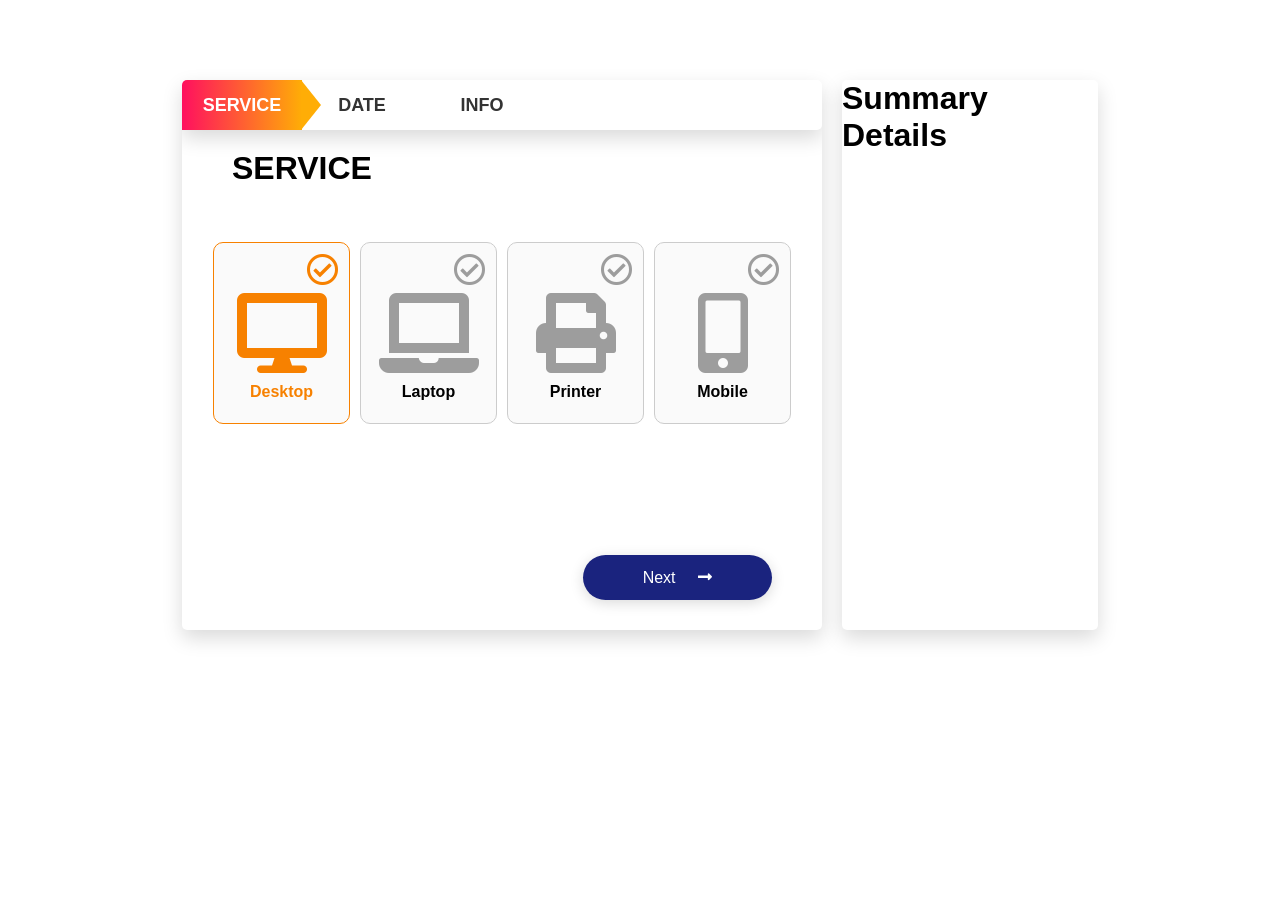
<file: index.html>
<!DOCTYPE html>
<html lang="en">
<head>
    <meta charset="UTF-8">
    <meta http-equiv="X-UA-Compatible" content="IE=edge">
    <meta name="viewport" content="width=device-width, initial-scale=1.0">
    <title>Tech-To-go Appointment</title>

    <!-- <link rel="stylesheet" href="https://maxcdn.bootstrapcdn.com/bootstrap/4.0.0/css/bootstrap.min.css"> -->
    <link rel="stylesheet" href="https://use.fontawesome.com/releases/v5.7.2/css/all.css">
    <link rel="stylesheet" href="style.css">
</head>
<body>

    <div class="container">
        <!-- Appointment Form -->
    <div class="appointment">
        <div  class="btn-summary">
            <button>SUMMARY</button>
        </div>
        <!-- TAB 1 -->
        <form id="Form1" class="appointment-form" action="">
                <div class="appointment-title">
                    <h1>SERVICE</h1>
                </div>

                <div id="machine-menu">
                    <div class="machine active">
                        <i class="far fa-check-circle" style="font-size: 32px;
                            padding: 10px; position: absolute; right: 0; top: 0;">
                        </i>
                        <i class="fas fa-desktop" style="margin-top: 50px;"></i>
                            <h4>Desktop</h4>
                    </div>

                    <div class="machine">
                        <i class="far fa-check-circle" style="font-size: 32px;
                            padding: 10px; position: absolute; right: 0; top: 0;">
                        </i>
                        <i class="fas fa-laptop" style="margin-top: 50px;"></i>
                        <h4>Laptop</h4>
                    </div>

                    <div class="machine">
                        <i class="far fa-check-circle" style="font-size: 32px;
                            padding: 10px; position: absolute; right: 0; top: 0;">
                        </i>
                        <i class="fas fa-print" style="margin-top: 50px;"></i>
                        <h4>Printer</h4>
                    </div>

                    <div class="machine">
                        <i class="far fa-check-circle" style="font-size: 32px;
                            padding: 10px; position: absolute; right: 0; top: 0;">
                        </i>
                        <i class="fas fa-mobile-alt" style="margin-top: 50px;"></i>
                        <h4>Mobile</h4>
                    </div>

                  </div>
                
                <div class="btn">
                    <a id="Next1" class="btn-next">Next <i class="fas fa-long-arrow-alt-right" style="padding-left: 18px";></i></a>
                </div>
        </form>

        <!-- TAB 2 -->
        <form id="Form2" class="appointment-form" action="">
            <div class="content">
            <div class="appointment-title">
                <h1>DATE</h1>
            </div>
                Lorem ipsum dolor sit amet consectetur adipisicing elit. Recusandae debitis soluta, sequi asperiores veniam similique iusto enim illo, tempora dolore fugiat, molestiae modi voluptatum eaque itaque nihil. Beatae, dolorum maiores!
            <div class="btn">
                <a id="Back1" class="btn-back"><i class="fas fa-long-arrow-alt-left" style="padding-right: 18px;"></i>back</a>
                <a id="Next2" class="btn-next">Next <i class="fas fa-long-arrow-alt-right" style="padding-left: 18px";></i></a>
            </div>

            </div>
        </form>

        <!-- TAB 3 -->
        <form id="Form3" class="appointment-form" action="">
            <div class="content">
                <div class="appointment-title">
                    <h1>INFO</h1>
                </div>

            
            

            <div class="btn">
                <a id="Back2" class="btn-back"><i class="fas fa-long-arrow-alt-left" style="padding-right: 18px;"></i>back</a>
                <a class="btn-next">Submit <i class="far fa-calendar-check" style="padding-left: 18px;"></i></a>
            </div>

            </div> 
        </form>

        <!-- STEPS -->
        <div id="steprow" class="step-row">
          <div id="progress"></div>
            <div class="step-col"><small>SERVICE</small></div>
            <div class="step-col"><small>DATE</small></div>
            <div class="step-col"><small>INFO</small></div>
        </div>

    </div>

        <!-- summary-details -->
    <div class="summary-details">

        <form  action="">
            <h1>Summary Details</h1>

        </form>

    </div>
</div>

    <script src="main.js"></script>
    
</body>
</html>
</file>
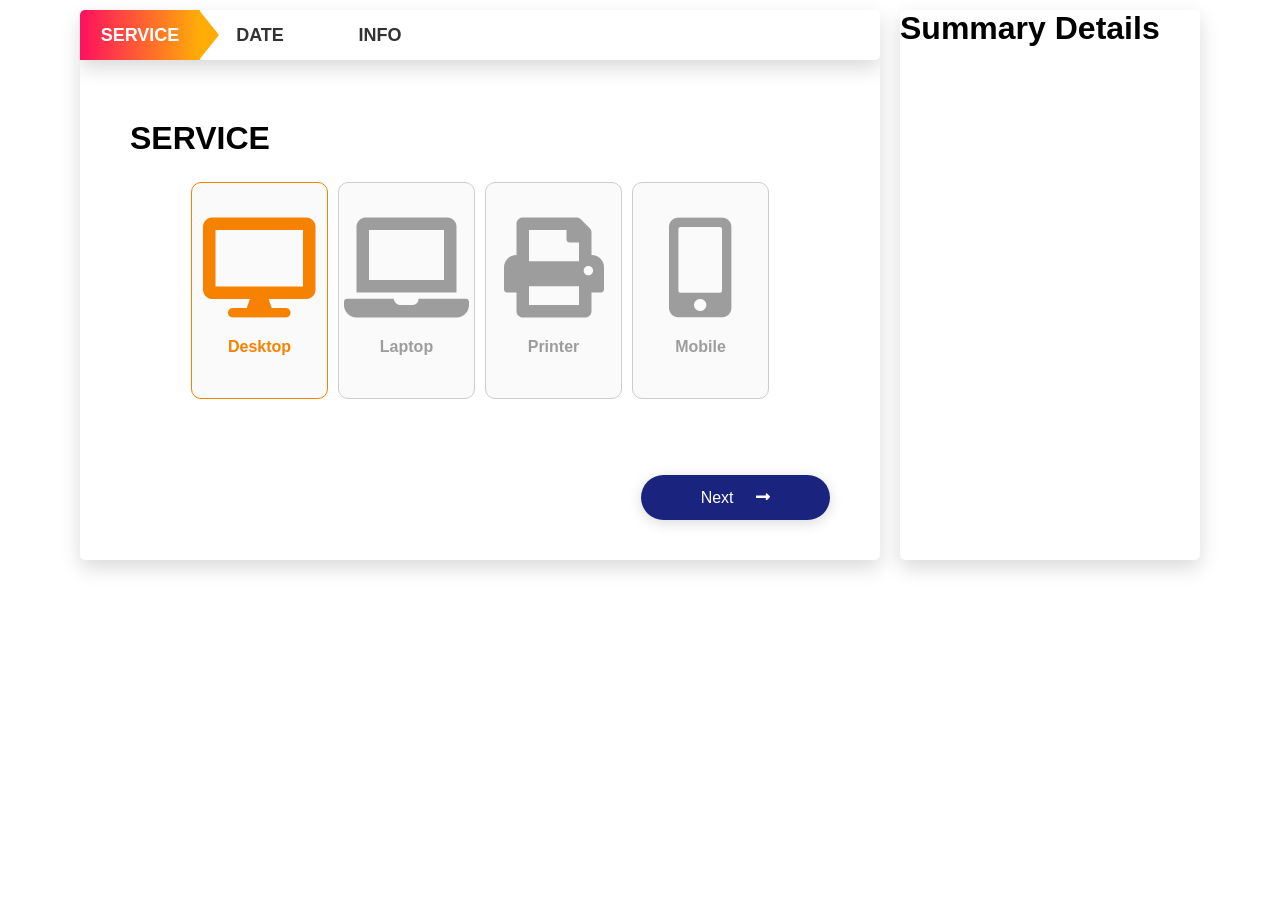
<file: tech-to-go appointment booking/index.html>
<!DOCTYPE html>
<html lang="en">
<head>
    <meta charset="UTF-8">
    <meta http-equiv="X-UA-Compatible" content="IE=edge">
    <meta name="viewport" content="width=device-width, initial-scale=1.0">
    <title>Tech-To-go Appointment</title>

    <link rel="stylesheet" href="https://use.fontawesome.com/releases/v5.7.2/css/all.css">
    <link rel="stylesheet" href="style.css">
</head>
<body>

    <div class="container">
        <!-- Appointment Form -->
    <div class="appointment">
        <div  class="btn-summary">
            <button>SUMMARY</button>
        </div>
        <!-- TAB 1 -->
        <form id="Form1" class="appointment-form" action="">
            <div class="content">
            
                <div class="machine-menu">
                <div class="appointment-title">
                    <h1>SERVICE</h1>
                </div>
                <ul>
                    <li class="Desktop active">
                        <i class="fas fa-desktop"></i>
                        <h4>Desktop</h4>
                    </li>

                    <li class="Laptop">
                        <i class="fas fa-laptop"></i>
                        <h4>Laptop</h4>
                    </li>

                    <li class="Printer" >
                        <i class="fas fa-print"></i>
                        <h4>Printer</h4>
                    </li>

                    <li class="Mobile">
                        <i class="fas fa-mobile-alt"></i>
                        <h4>Mobile</h4>
                    </li>
        
                </ul>
                </div>
                <div class="btn">
                    <a id="Next1" class="btn-next">Next <i class="fas fa-long-arrow-alt-right" style="padding-left: 18px";></i></a>
                </div>
            </div>
           
            
        </form>

        <!-- TAB 2 -->
        <form id="Form2" class="appointment-form" action="">
            <div class="content">
            <div class="appointment-title">
                <h1>DATE</h1>
            </div>
                Lorem ipsum dolor sit amet consectetur adipisicing elit. Recusandae debitis soluta, sequi asperiores veniam similique iusto enim illo, tempora dolore fugiat, molestiae modi voluptatum eaque itaque nihil. Beatae, dolorum maiores!
            <div class="btn">
                <a id="Back1" class="btn-back"><i class="fas fa-long-arrow-alt-left" style="padding-right: 18px;"></i>back</a>
                <a id="Next2" class="btn-next">Next <i class="fas fa-long-arrow-alt-right" style="padding-left: 18px";></i></a>
            </div>

            </div>
        </form>

        <!-- TAB 3 -->
        
        <form id="Form3" class="appointment-form" action="">
            <div class="content">
                <div class="appointment-title">
                    <h1>INFO</h1>
                </div>

            
            

            <div class="btn">
                <a id="Back2" class="btn-back"><i class="fas fa-long-arrow-alt-left" style="padding-right: 18px;"></i>back</a>
                <a class="btn-next">Submit <i class="far fa-calendar-check" style="padding-left: 18px;"></i></a>
            </div>

            </div> 
        </form>

        <!-- STEPS -->
        <div id="steprow" class="step-row">
          <div id="progress"></div>
            <div class="step-col"><small>SERVICE</small></div>
            <div class="step-col"><small>DATE</small></div>
            <div class="step-col"><small>INFO</small></div>
        </div>

    </div>

        <!-- summary-details -->
    <div class="summary-details">

        <form  action="">
            <h1>Summary Details</h1>

        </form>

    </div>
</div>

    <script src="main.js"></script>
    
</body>
</html>
</file>
<file: style.css>
*{
  margin: 0;
  padding: 0;
  font-family: sans-serif;
}
body{
  background: #FFFF;
}

.container{
  width: 100%;
  display: flex;
  flex-wrap: wrap;
  justify-content: center;
  align-self: center;
}
@media(max-width: 1107px){
  .container{
    flex-direction: column;
  }
}

/* ==========================================================================
   #2 comlumn -content 
   ========================================================================== */
.appointment{
    position: relative;
    width: 50%;
    height: 550px;
    margin: 10px;
    margin-top: 80px;
    background: #FFFFFF;
    -webkit-border-radius: 5px;
    -moz-border-radius: 5px;
    border-radius: 5px;
    -webkit-box-shadow: 0px 8px 20px 0px rgba(0, 0, 0, 0.15);
    -moz-box-shadow: 0px 8px 20px 0px rgba(0, 0, 0, 0.15);
    box-shadow: 0px 8px 20px 0px rgba(0, 0, 0, 0.15);
    overflow: hidden;
}
@media(max-width: 1107px){
  .appointment{
    width: 100%;
    margin-top: 0px;
    margin: 0px;
  }
}

.summary-details{
  width: 20%;
  height: 550px;
  margin: 10px;
  margin-top: 80px;
  background: #FFFFFF;
  -webkit-border-radius: 5px;
  -moz-border-radius: 5px;
  border-radius: 5px;
  -webkit-box-shadow: 0px 8px 20px 0px rgba(0, 0, 0, 0.15);
  -moz-box-shadow: 0px 8px 20px 0px rgba(0, 0, 0, 0.15);
  box-shadow: 0px 8px 20px 0px rgba(0, 0, 0, 0.15);
}
.summary-details.active{
  display: block;
  position: absolute;
  top: 10px;
}
@media(max-width: 1107px){
  .summary-details{
    width: 100%;
  }
  .summary-details{
    display: none;
  }
}

/* ==========================================================================
   #TAB 1  
   ========================================================================== */
  #machine-menu{
    display: flex;
    flex-wrap: wrap;
    justify-content: center;
    align-items: center;
    width: 100%;
  }
  .machine{
    position: relative;
    flex-direction: column;
    text-align: center;
    width: 135px;
    height: 180px;
    margin: 5px;
    background: rgba(236, 236, 236, 0.274);
    border: 1px solid #ccc;
    -webkit-border-radius: 10px;
    -moz-border-radius: 10px;
    border-radius: 10px;
    transition: .3s;
  }
  #machine-menu i{
    font-size: 80px;
    color: #9D9D9D;
    margin-bottom: 10px;
  }
  #machine-menu .machine:hover{
    box-shadow: 0 0 11px rgba(33,33,33,.2); 
  }
  #machine-menu .machine.active{
    color: #F78100;
    border: 1px solid #F78100;
  }
  #machine-menu .machine.active i{
    color: #F78100;
  }
  @media(max-width: 1107px){
    #machine-menu i{
      font-size: 60px;
    }
    .machine{
      height: 150px;
    }
  }
 

/* ==========================================================================
   #BUTTON
   ========================================================================== */
   a:link {
    text-decoration: none;
  }
  .btn{
      position: absolute;
      bottom: 0;
      right: 0;
      padding: 0 50px 50px 0;
  }
  .btn-next,
  .btn-back {
    display: inline-block;
    -webkit-box-shadow: 0px 3px 14px 0px rgba(0, 0, 0, 0.15);
    -moz-box-shadow: 0px 3px 14px 0px rgba(0, 0, 0, 0.15);
    box-shadow: 0px 3px 14px 0px rgba(0, 0, 0, 0.15);
    line-height: 45px;
    padding: 0 60px;
    -webkit-border-radius: 22.5px;
    -moz-border-radius: 22.5px;
    border-radius: 22.5px;
    background: #1A237E;
    font-size: 16px;
    color: #fff;
    font-family: inherit;
    font-weight: 500;
    text-transform: capitalize;
  }
  
  .btn-next:hover,
  .btn-back:hover {
    background: #F78100;
  }
  .btn-back {
    -webkit-box-shadow: none;
    -moz-box-shadow: none;
    box-shadow: none;
    background: #F78100;
    margin-right: 10px;
  }
  .btn-back:hover {
    background: #1A237E;
  }
  .btn-summary{
    position: absolute;
    top: 65px;
    right: 30px;

    display: inline-block;
    -webkit-box-shadow: 0px 3px 14px 0px rgba(0, 0, 0, 0.15);
    -moz-box-shadow: 0px 3px 14px 0px rgba(0, 0, 0, 0.15);
    box-shadow: 0px 3px 14px 0px rgba(0, 0, 0, 0.15);
    line-height: 30px;
    padding: 0 20px;
    -webkit-border-radius: 22.5px;
    -moz-border-radius: 22.5px;
    border-radius: 22.5px;
    background: #1A237E;
    font-size: 16px;
    font-family: inherit;
    font-weight: 500;
    text-transform: capitalize;
    display: none;
  }
  .btn-summary button{
    background: transparent;
    border: none;
    color: #fff;
  }
  @media(max-width: 1107px){
    .btn-next,
  .btn-back {
    padding: 0 30px;
  }
  .btn-summary{
    display: block;
    z-index: 9999;
  }
  }

  /* ==========================================================================
   #FORM
   ========================================================================== */
   .appointment form{
    position: absolute;
    width: 100%;
    height: 550px;
    transition: 0.5s;
    margin-top: 20px;
}
  #Form2{
    left: 800px;
  }
  #Form3{
    left: -800px;
  }
  /* ==========================================================================
   #appointment-title
   ========================================================================== */
   .appointment-title{
    padding: 50px 0 50px 50px;
   }
   @media(max-width: 1107px){
    .appointment-title{
      padding: 50px 0 10px 50px;
     }
  }

  /* ==========================================================================
   #STEPS
   ========================================================================== */
   .step-row{
    position: absolute;
    top: 0;
    width: 100%;
    height: 50px;
    display: flex;
    align-items: center;
    -webkit-border-radius: 5px;
     -moz-border-radius: 5px;
     border-radius: 5px;
     -webkit-box-shadow: 0px 8px 20px 0px rgba(0, 0, 0, 0.15);
     -moz-box-shadow: 0px 8px 20px 0px rgba(0, 0, 0, 0.15);
     box-shadow: 0px 8px 20px 0px rgba(0, 0, 0, 0.15);
}
.step-row small{
    font-size: 18px;
    font-weight: 600;
}
.step-col{
    width: 120px;
    text-align: center;
    position: relative;
    color: #333;
}

#progress{
    position: absolute;
    height: 100%;
    width: 120px;
    background: linear-gradient(to right, #ff105f, #ffad06);
}
#progress::after{
    content: '';
    height: 0;
    width: 0;
    border-top: 25px solid transparent;
    border-bottom: 25px solid transparent;
    position: absolute;
    right: -19.1px;
    top: 0;
    border-left: 20px solid #ffad06;
}
@media(max-width: 1107px){
  .appointment-title{
    padding: 50px 0 10px 50px;
   }
}
</file>
<file: tech-to-go appointment booking/style.css>
*{
    margin: 0;
    padding: 0;
    font-family: sans-serif;
}
body{
    background: #FFFF;
}

.container{
    display: flex;
    flex-wrap: wrap;
    justify-content: center;
    align-items: center;
}
@media(max-width: 1107px){
    .container{
        flex-direction: column;
    }
    .summary-details{
      display: none;
    }
    .btn-summary{
      display: block;
    }
    
}

.appointment{
    position: relative;
    width: 800px;
    height: 550px;
    margin: 10px;
    background: #FFFFFF;
    -webkit-border-radius: 5px;
    -moz-border-radius: 5px;
    border-radius: 5px;
    -webkit-box-shadow: 0px 8px 20px 0px rgba(0, 0, 0, 0.15);
    -moz-box-shadow: 0px 8px 20px 0px rgba(0, 0, 0, 0.15);
    box-shadow: 0px 8px 20px 0px rgba(0, 0, 0, 0.15);
    overflow: hidden;
}
.appointment form{
    position: absolute;
    width: 800px;
    height: 550px;
    transition: 0.5s;
    top: 10px;
}
/* ==========================================================================
   #FORM
   ========================================================================== */
.summary-details{
    width: 300px;
    height: 550px;
    margin: 10px;
    background: #FFFFFF;
    -webkit-border-radius: 5px;
    -moz-border-radius: 5px;
    border-radius: 5px;
    -webkit-box-shadow: 0px 8px 20px 0px rgba(0, 0, 0, 0.15);
    -moz-box-shadow: 0px 8px 20px 0px rgba(0, 0, 0, 0.15);
    box-shadow: 0px 8px 20px 0px rgba(0, 0, 0, 0.15);
}
#Form2{
    left: 800px;
}
#Form3{
    left: -800px;
}
   /* ==========================================================================
   #TITLE
   ========================================================================== */
   .appointment-title{
    padding: 0 0 20px 50px;
   }
   
/* ==========================================================================
   #SERVICE FORM
   ========================================================================== */


   .content {
    padding-top: 100px;
    }
   .machine-menu ul{
    display: flex;
    justify-content: center;
  }
  .machine-menu li{
    display: flex;
    flex-direction: column;
    list-style: none;
    text-align: center;
    padding-top: 35px;
    width: 135px;
    height: 180px;
    margin: 5px;
    background: rgba(236, 236, 236, 0.274);
    border: 1px solid #ccc;
    -webkit-border-radius: 10px;
    -moz-border-radius: 10px;
    border-radius: 10px;
    transition: .3s;
  }
  
  .machine-menu li:hover{
    box-shadow: 0 0 11px rgba(33,33,33,.2); 
  }
  
  .machine-menu i{
    font-size: 100px;
    color: #9D9D9D;
    margin-bottom: 20px;
  }
  .machine-menu li h4{
    color: #9D9D9D;
  }
  
  .machine-menu ul li.active i{
    color: #F78100;
  }
  .machine-menu ul li.active h4{
    color: #F78100;
  }
  .machine-menu ul li.active{
    color: #F78100;
     border: 1px solid #F78100;
  }

/* ==========================================================================
   #BUTTON
   ========================================================================== */
a:link {
    text-decoration: none;
}
.btn{
    position: absolute;
    bottom: 0;
    right: 0;
    padding: 0 50px 50px 0;
}
  
  .btn-next,
  .btn-back {
    display: inline-block;
    -webkit-box-shadow: 0px 3px 14px 0px rgba(0, 0, 0, 0.15);
    -moz-box-shadow: 0px 3px 14px 0px rgba(0, 0, 0, 0.15);
    box-shadow: 0px 3px 14px 0px rgba(0, 0, 0, 0.15);
    line-height: 45px;
    padding: 0 60px;
    -webkit-border-radius: 22.5px;
    -moz-border-radius: 22.5px;
    border-radius: 22.5px;
    background: #1A237E;
    font-size: 16px;
    color: #fff;
    font-family: inherit;
    font-weight: 500;
    text-transform: capitalize;
  }
  
  .btn-next:hover,
  .btn-back:hover {
    background: #F78100;
  }


  .btn-back {
    -webkit-box-shadow: none;
    -moz-box-shadow: none;
    box-shadow: none;
    background: #F78100;
    margin-right: 10px;
  }
  
  .btn-back:hover {
    background: #1A237E;
  }
  .btn-summary button{
    position: absolute;
    top: 0;
    right: 0;
    margin: 10px 10px 10px 0;
    display: inline-block;
    -webkit-box-shadow: 0px 3px 14px 0px rgba(0, 0, 0, 0.15);
    -moz-box-shadow: 0px 3px 14px 0px rgba(0, 0, 0, 0.15);
    box-shadow: 0px 3px 14px 0px rgba(0, 0, 0, 0.15);
    line-height: 30px;
    padding: 0 25px;
    -webkit-border-radius: 22.5px;
    -moz-border-radius: 22.5px;
    border-radius: 22.5px;
    background: #1A237E;
    font-size: 14px;
    color: #fff;
    font-family: inherit;
    font-weight: 500;
    text-transform: capitalize;
    display: none;
  }

  /* ==========================================================================
   #STEPS
   ========================================================================== */
   .step-row{
       position: absolute;
       top: 0;
       width: 800px;
       height: 50px;
       display: flex;
       align-items: center;
       -webkit-border-radius: 5px;
        -moz-border-radius: 5px;
        border-radius: 5px;
        -webkit-box-shadow: 0px 8px 20px 0px rgba(0, 0, 0, 0.15);
        -moz-box-shadow: 0px 8px 20px 0px rgba(0, 0, 0, 0.15);
        box-shadow: 0px 8px 20px 0px rgba(0, 0, 0, 0.15);
   }
   .step-row small{
       font-size: 18px;
       font-weight: 600;
   }
   .step-col{
       width: 120px;
       text-align: center;
       position: relative;
       color: #333;
   }
   
   #progress{
       position: absolute;
       height: 100%;
       width: 120px;
       background: linear-gradient(to right, #ff105f, #ffad06);
   }
   #progress::after{
       content: '';
       height: 0;
       width: 0;
       border-top: 25px solid transparent;
       border-bottom: 25px solid transparent;
       position: absolute;
       right: -19.1px;
       top: 0;
       border-left: 20px solid #ffad06;
   }
</file>
